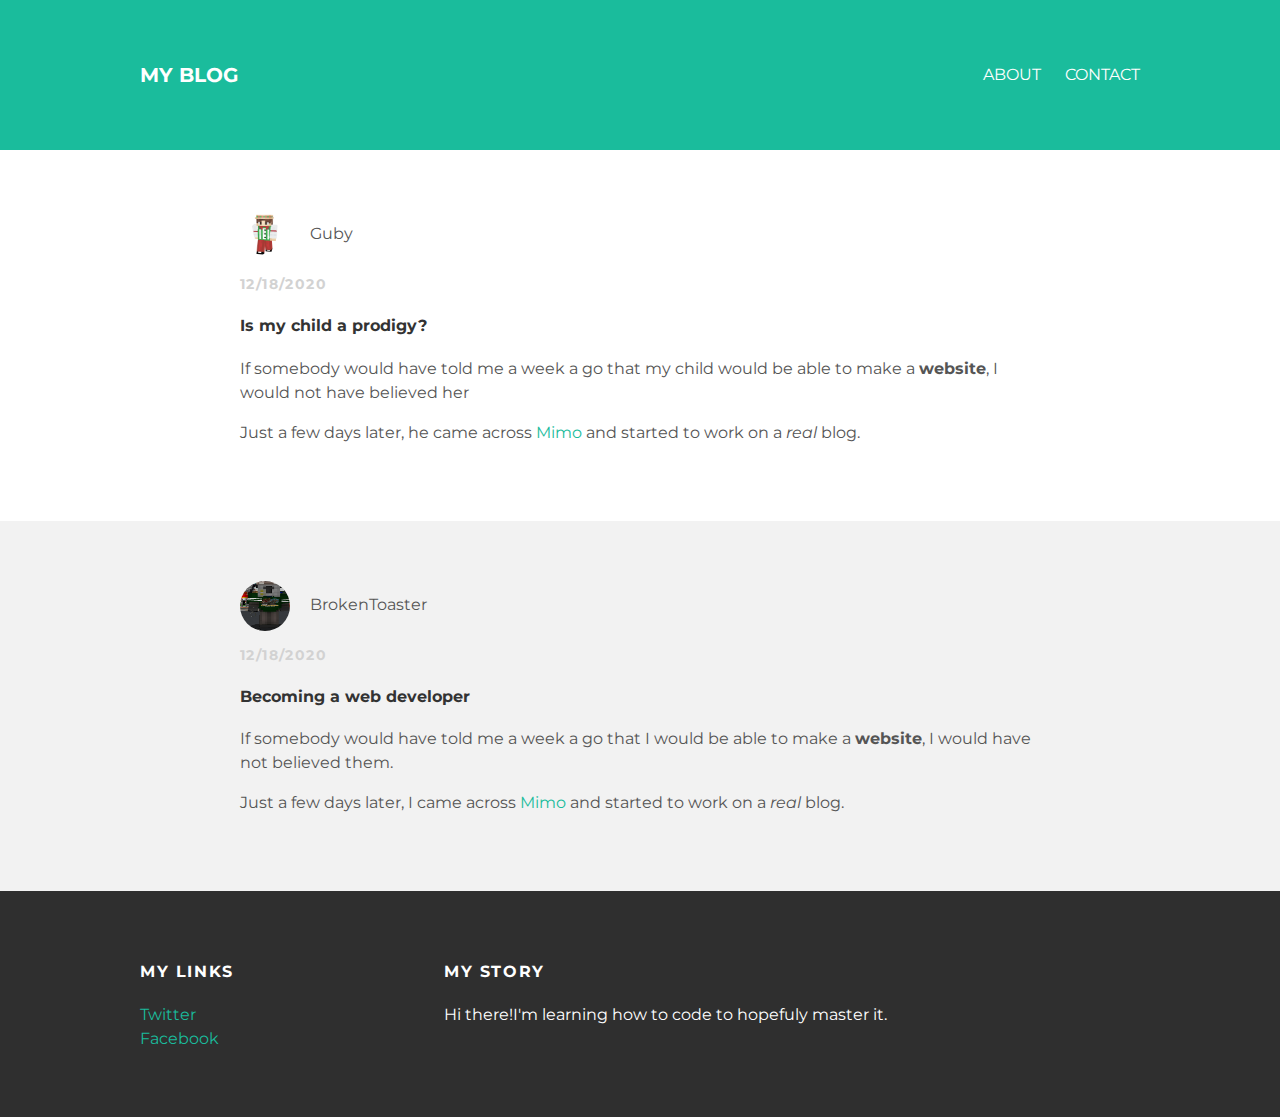
<file: index.html>
<!DOCTYPE html>
<html>
 <head>
  <title>My blog</title>
  <link rel="stylesheet" type="text/css" href="style.css">
 </head>
 <body>
   <div id="header">
    <div class="container">
      <a id="header-title" href="index.html">My Blog</a>
      <ul id="header-nav">
        <li><a href="about.html">About</a></li>
        <li><a href="mailto:dtmcgahan15@gmail.com">Contact</a></li>
      </ul>
    </div> <!-- container-->
   </div> <!-- header -->
    <div id="content">
      <div class="post-container">
        <div class="post">
          <div class="post-author">
            <img src="Guby.png">
            <span>Guby</span>
          </div>
          <p class="post-date">12/18/2020</p>
          <h4 class="post-title">Is my child a prodigy?</h4>
          <div class="post-content">
            <p>If somebody would have told me a
            week a go that my child would be able to make a <strong>website</strong>, I
          would not have believed her</p>
           <p>Just a few days later, he came
           across <a href="https://getmimo.com">Mimo</a> and started to work on a
           <em>real</em> blog.</p>
        </div>
     </div>
     <div class="post-container">
       <div class="post">
         <div class="post-author">
           <img src="me.png">
           <span>BrokenToaster</span>
         </div>
         <p class="post-date">12/18/2020</p>
         <h4 class="post-title">Becoming a web developer</h4>
         <div class="post-content">
           <p>If somebody would have told me a
          week a go that I would be able to make
          a <Strong>website</strong>, I would have not believed
          them.</p>
          <p>Just a few days later, I came
          across <a href="https://getmimo.com">Mimo</a> and started to work on a
          <em>real</em> blog.</p>
       </div>
    </div>
   </div>
   </div> <!--container-->
   <div id="footer">
     <div class="container">
       <div class="column">
         <h4>My Links</h4>
         <p>
          <a href="https://twitter.com/danny_mcgahan">Twitter</a>
          <br>
          <a href="https://facebook.com/daniel.mcgahan.33">Facebook</a>
         </p>
       </div>
       <div class="column">
         <h4>My Story</h4>
         <p>Hi there!I'm learning how to code to hopefuly master it.</p>
       </div>
    </div>
   </div>
 </body>
 </html>
</file>
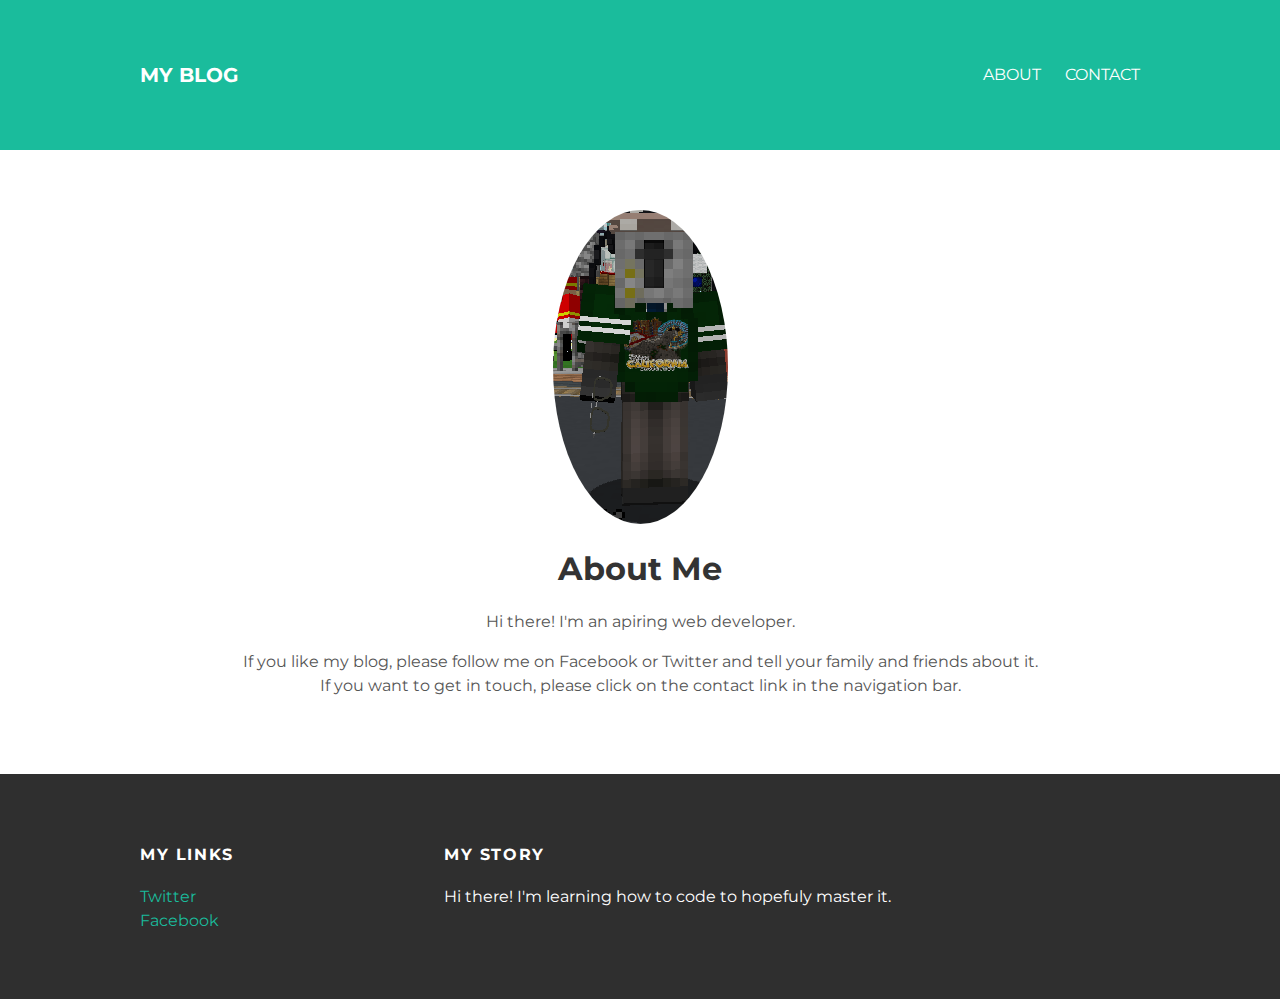
<file: about.html>
<!DOCTYPE html>
<html>
 <head>
  <title>My blog</title>
  <link rel="stylesheet" type="text/css" href="style.css">
 </head>
 <body>
    <div id="header">
     <div class="container">
       <a id="header-title" href="index.html">My Blog</a>
       <ul id="header-nav">
         <li><a href="about.html">About</a></li>
         <li><a href="mailto:dtmcgahan15@gmail.com">Contact</a></li>
       </ul>
    </div>
   </div>
    <div id="content">
     <div class="container">
       <div class="about">
         <div class="about-author">
           <img src="me.png">
         </div>
         <h1 class="About-title">About Me</h1>
         <div class="About-content">
           <p>Hi there! I'm an apiring web developer.</p>
           <p>If you like my blog, please follow
          me on Facebook or Twitter and tell
          your family and friends about it. If
           you want to get in touch, please click
           on the contact link in the navigation
           bar.</p>
       </div> <!--About-content-->
    </div> <!-- about-->
  </div> <!--container-->
</div> <!--content-->
   <div id="footer">
     <div class="container">
       <div class="column">
         <h4>My Links</h4>
         <p>
          <a href="https://twitter.com/danny_mcgahan">Twitter</a>
          <br>
          <a href="https://facebook.com/daniel.mcgahan.33">Facebook</a>
         </p>
       </div>
       <div class="column">
         <h4>My Story</h4>
         <p>Hi there! I'm learning how to code to hopefuly master it.</p>
       </div>
    </div>
   </div>
 </body>
 </html>
</file>
<file: style.css>
@import url(http://fonts.googleapis.com/css?family=Montserrat:400,700);

body {
  color: #555;
  margin: 0;

  font-family: 'Montserrat', sans-serrif;
}

#header {
  background-color: #1abc9c;
  height: 150px;
  line-height: 150px;
}

#header a {
  color: white;
  text-decoration: none;

  text-transform: uppercase;
  letter-spacing: 0.1em:
}

#header a:hover {
  color: #222;
}

#header-title{
  display: block;
  float: left;

  font-size: 20px;
  font-weight: bold;
}

#header-nav {
  display: block;
  float: right;
  margin-top: 0;
}

#header-nav li {
  display: inline;
  padding-left: 20px;
}

.container {
  max-width: 1000px;
  margin: 0 auto;
}

#footer {
  background-color: #2f2f2f;
  padding: 50px;
}

.column {
  min-width: 300px;
  display: inline-block;
  vertical-align: top;
}

#footer h4 {
  color: white;
  text-transform: uppercase;
  letter-spacing: 0.1em;
}

#footer p {
  color: white;
}

a {
  color: #1abc9c;
  text-decoration: none;
}

a:hover {
  color: #F6A623;
}

.post, .about {
  max-width: 800px;
  margin: 0 auto;
  padding: 60px 0;
}

.post-author img {
  width: 50px;
  height: 50px;
  vertical-align: middle;
}

.post-author span {
  margin-left: 16px;
}

.post-date {
  color: #D2D2D2;

  font-size: 14px;
  font-weight: bold;

  text-transform: uppercase;
  letter-spacing: 0.1em;
}

h1, h2, h3, h4 {
  color: #333;
}

p {
  line-height: 1.5;
}

.about {
  text-align: center;
}

.post-author img,
.about-author img {
  border-radius: 50%;
}

.post-container:nth-child(even) {
  background-color: #f2f2f2
}
</file>
